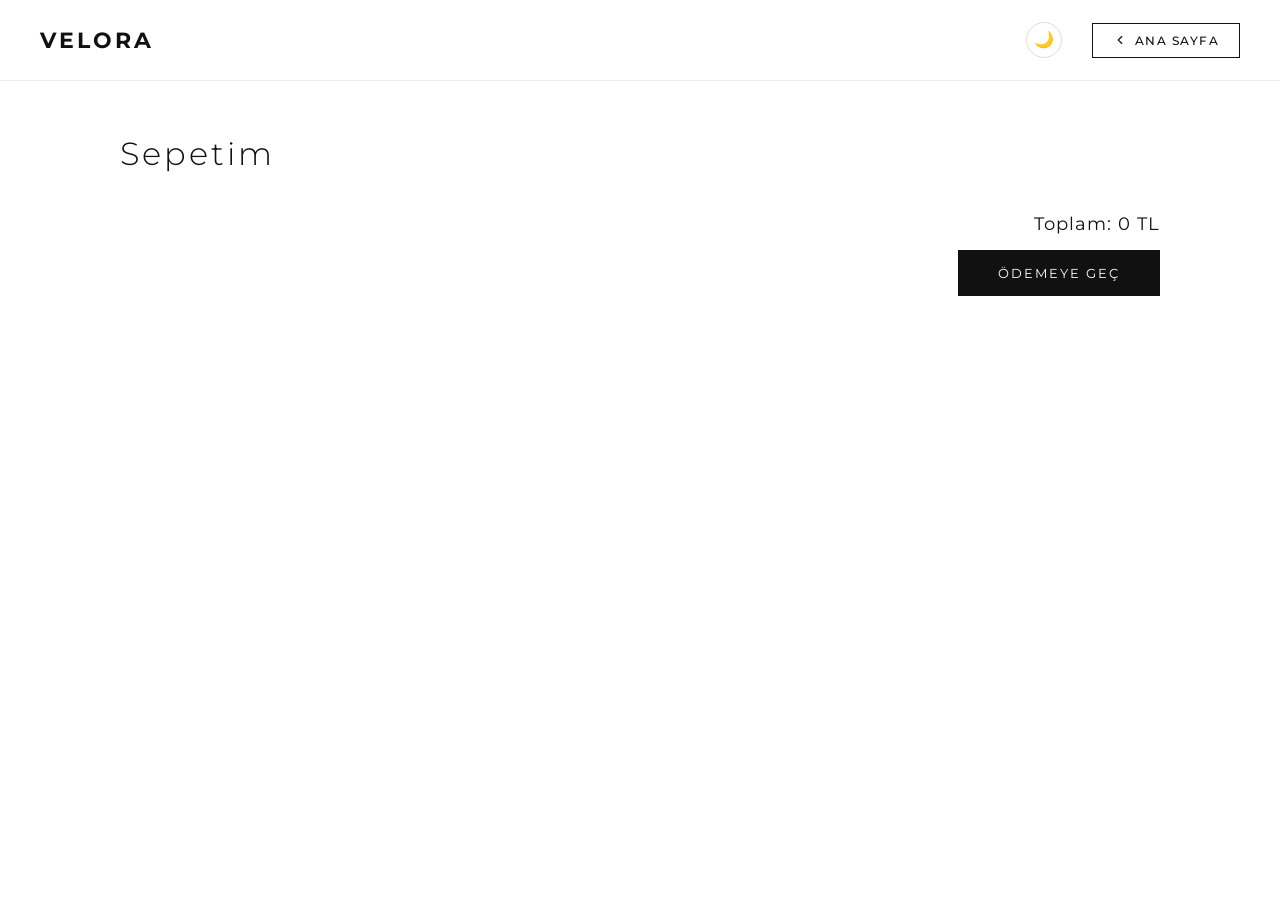
<file: cart.html>
<!DOCTYPE html>
<html lang="tr">
<head>
  <meta charset="UTF-8">
  <meta name="viewport" content="width=device-width, initial-scale=1.0">
  <title>VELORA – Sepetim</title>
  <link rel="preconnect" href="https://fonts.googleapis.com">
  <link rel="preconnect" href="https://fonts.gstatic.com" crossorigin>
  <link href="https://fonts.googleapis.com/css2?family=Montserrat:ital,wght@0,100..900;1,100..900&display=swap" rel="stylesheet">
  <link rel="stylesheet" href="style.css">
  <style>
    /* ── Sepet sayfasına özel header ── */
    .cart-header {
      position: fixed;
      top: 0; left: 0;
      width: 100%;
      background: var(--header-bg);
      display: flex;
      justify-content: space-between;
      align-items: center;
      padding: 22px 40px;
      border-bottom: 1px solid var(--border);
      z-index: 1000;
      transition: background 0.3s;
    }

    .cart-header .logo {
      font-size: 22px;
      font-weight: 700;
      letter-spacing: 3px;
      color: var(--text);
      text-decoration: none;
    }

    .cart-header-right {
      display: flex;
      align-items: center;
      gap: 30px;
    }

    /* Ürün sayısı badge */
    .cart-item-count {
      font-size: 12px;
      color: var(--text-muted);
      letter-spacing: 1px;
    }
  </style>
</head>
<body>

<!-- HEADER -->
<header class="cart-header">
  <a href="index.html" class="logo">VELORA</a>

  <div class="cart-header-right">
    <span class="cart-item-count" id="header-item-count"></span>
    <!-- Dark Mode Toggle -->
    <button class="theme-toggle" onclick="toggleTheme()" title="Karanlık Mod">🌙</button>
    <a href="index.html" class="back-home">
      <svg width="14" height="14" viewBox="0 0 24 24" fill="none"
           stroke="currentColor" stroke-width="2" stroke-linecap="round" stroke-linejoin="round">
        <polyline points="15 18 9 12 15 6"/>
      </svg>
      Ana Sayfa
    </a>
  </div>
</header>

<!-- SEPET İÇERİĞİ -->
<div class="cart-page">
  <h1>Sepetim</h1>
  <div id="cart-items"></div>

  <div class="cart-footer">
    <h2>Toplam: <span id="total">0</span> TL</h2>
    <button class="checkout" onclick="sendWhatsApp()">ÖDEMEYE GEÇ</button>
  </div>
</div>

<script src="script.js"></script>
<script>
  // Header'daki ürün sayısını güncelle
  function updateHeaderCount() {
    const cart = JSON.parse(localStorage.getItem("cart")) || [];
    const total = cart.reduce((s, i) => s + (i.quantity || 0), 0);
    const el = document.getElementById("header-item-count");
    if (el) el.textContent = total > 0 ? `${total} ürün` : "";
  }
  updateHeaderCount();
</script>
</body>
</html>
</file>
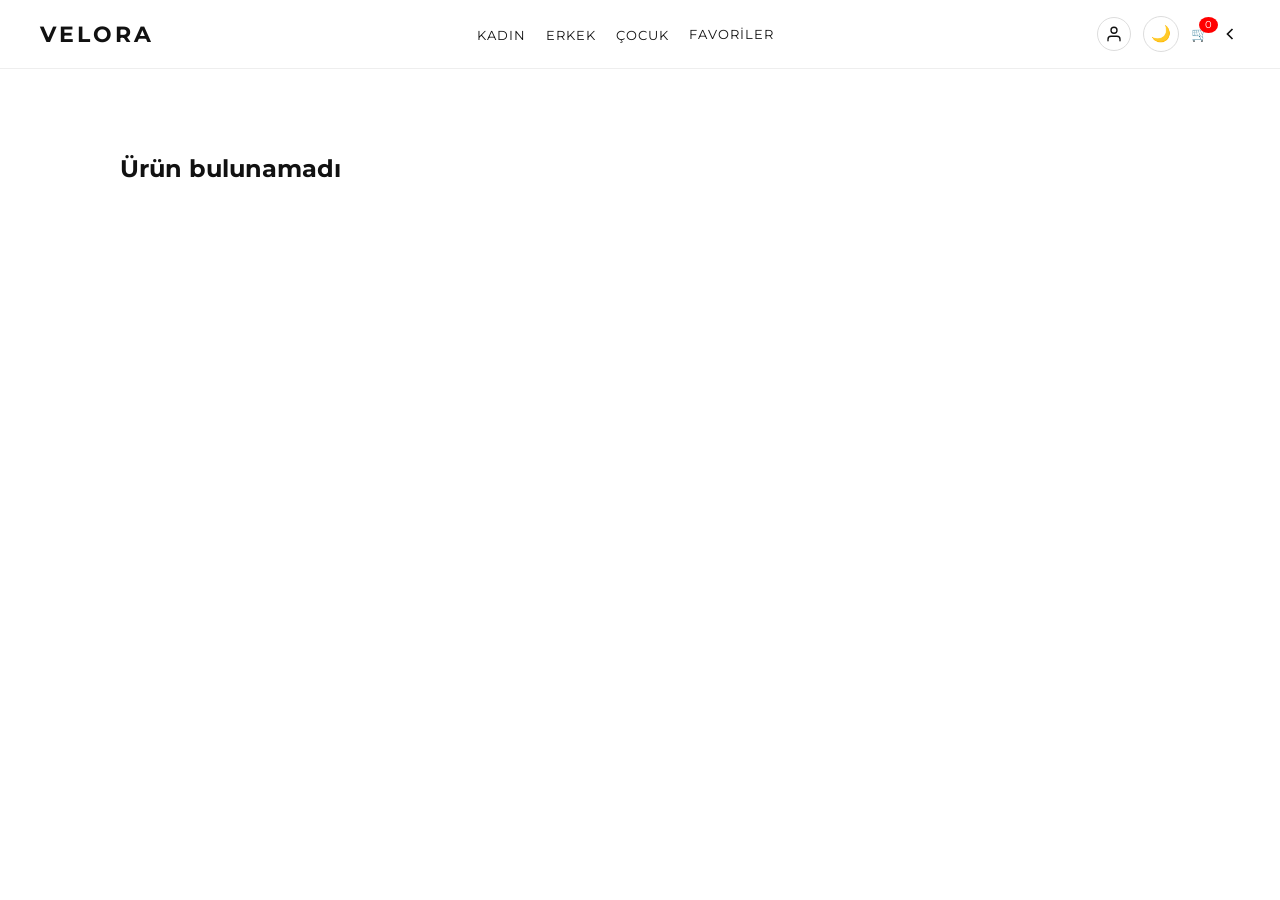
<file: product.html>
<!DOCTYPE html>
<html lang="tr">
<head>
  <meta charset="UTF-8">
  <title>Ürün Detay</title>
  <meta name="viewport" content="width=device-width, initial-scale=1.0">
  <link rel="preconnect" href="https://fonts.googleapis.com">
  <link rel="preconnect" href="https://fonts.gstatic.com" crossorigin>
  <link href="https://fonts.googleapis.com/css2?family=Montserrat:ital,wght@0,100..900;1,100..900&family=Playfair+Display:ital,wght@0,400..900;1,400..900&family=Ubuntu:ital,wght@0,300;0,400;0,500;0,700;1,300;1,400;1,500;1,700&display=swap" rel="stylesheet">
  <link rel="stylesheet" href="style.css">
</head>

<body>

<header class="header">
  <div class="logo">
    <a href="index.html">VELORA</a>
  </div>

  <!-- Hamburger (mobilde görünür) -->
  <button class="hamburger" id="hamburgerBtn" onclick="toggleMenu()" aria-label="Menü">
    <span></span><span></span><span></span>
  </button>

  <nav class="nav" id="navMenu">
    <div class="nav-item">
      <a href="#" class="nav-link">KADIN</a>
      <div class="mega-menu">
        <div class="mega-col">
          <h4>Kategoriler</h4>
          <a href="category.html?category=kadin&type=pantalon">Pantolon</a>
          <a href="category.html?category=kadin&type=tisort">Tişört</a>
          <a href="category.html?category=kadin&type=sapka">Şapka</a>
          <a href="category.html?category=kadin&type=ceket">Ceket</a>
        </div>
      </div>
    </div>

    <div class="nav-item">
      <a href="#" class="nav-link">ERKEK</a>
      <div class="mega-menu">
        <div class="mega-col">
          <h4>Kategoriler</h4>
          <a href="category.html?category=erkek&type=pantalon">Pantolon</a>
          <a href="category.html?category=erkek&type=tisort">Tişört</a>
          <a href="category.html?category=erkek&type=sapka">Şapka</a>
          <a href="category.html?category=erkek&type=ceket">Ceket</a>
        </div>
      </div>
    </div>

    <div class="nav-item">
      <a href="#" class="nav-link">ÇOCUK</a>
      <div class="mega-menu">
        <div class="mega-col">
          <h4>Kategoriler</h4>
          <a href="category.html?category=cocuk&type=pantalon">Pantolon</a>
          <a href="category.html?category=cocuk&type=tisort">Tişört</a>
          <a href="category.html?category=cocuk&type=sapka">Şapka</a>
          <a href="category.html?category=cocuk&type=ceket">Ceket</a>
        </div>
      </div>
    </div>

    <a href="wishlist.html" class="fav-link">FAVORİLER</a>
  </nav>

  <!-- Sağ ikonlar -->
  <div class="header-actions">
    <a href="profile.html" class="profile-icon" id="profile-icon" title="Hesabım">
      <svg viewBox="0 0 24 24" fill="none" stroke="currentColor" stroke-width="1.8"
           stroke-linecap="round" stroke-linejoin="round">
        <path d="M20 21v-2a4 4 0 0 0-4-4H8a4 4 0 0 0-4 4v2"/>
        <circle cx="12" cy="7" r="4"/>
      </svg>
    </a>
    <button class="theme-toggle" onclick="toggleTheme()" title="Karanlık Mod">🌙</button>
    <a href="cart.html" class="cart">
      🛒 <span class="cart-badge" id="cart-count">0</span>
    </a>
    <a href="javascript:history.back()" class="back-btn" title="Geri Dön">
      <svg xmlns="http://www.w3.org/2000/svg" width="20" height="20" fill="none"
           stroke="currentColor" stroke-width="2" viewBox="0 0 24 24">
        <path d="M15 18l-6-6 6-6"/>
      </svg>
    </a>
  </div>
</header>

<section class="product-page" id="productDetail"></section>

<script src="script.js"></script>
</body>
</html>
</file>
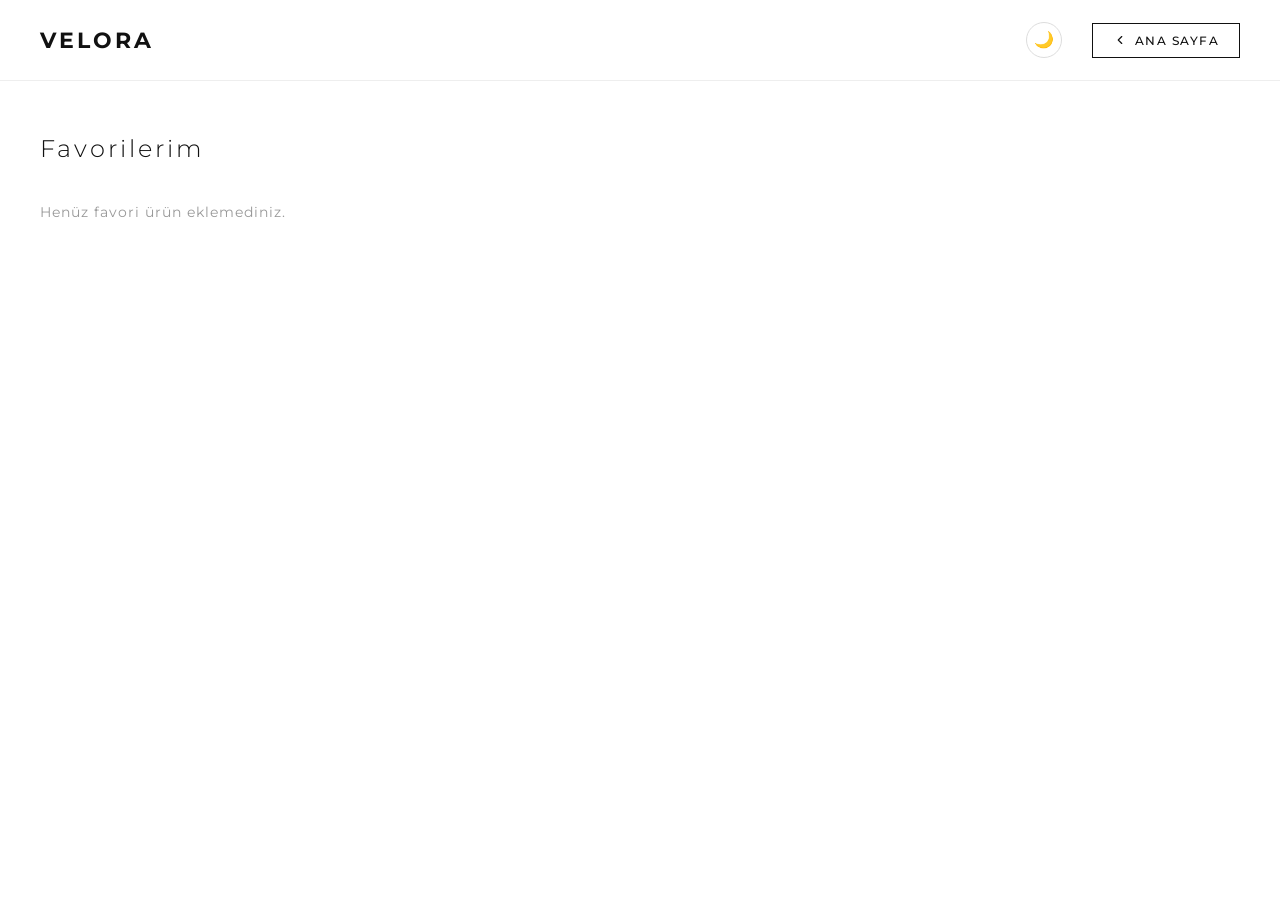
<file: wishlist.html>
<!DOCTYPE html>
<html lang="tr">
<head>
  <meta charset="UTF-8">
  <meta name="viewport" content="width=device-width, initial-scale=1.0">
  <title>VELORA – Favorilerim</title>
  <link rel="preconnect" href="https://fonts.googleapis.com">
  <link rel="preconnect" href="https://fonts.gstatic.com" crossorigin>
  <link href="https://fonts.googleapis.com/css2?family=Montserrat:ital,wght@0,100..900;1,100..900&display=swap" rel="stylesheet">
  <link rel="stylesheet" href="style.css">
  <style>
    /* ── Favori sayfasına özel header ── */
    .fav-header {
      position: fixed;
      top: 0; left: 0;
      width: 100%;
      background: var(--header-bg);
      display: flex;
      justify-content: space-between;
      align-items: center;
      padding: 22px 40px;
      border-bottom: 1px solid var(--border);
      z-index: 1000;
      transition: background 0.3s;
    }

    .fav-header .logo {
      font-size: 22px;
      font-weight: 700;
      letter-spacing: 3px;
      color: var(--text);
      text-decoration: none;
    }

    .fav-header-right {
      display: flex;
      align-items: center;
      gap: 30px;
    }

    .fav-count {
      font-size: 12px;
      color: var(--text-muted);
      letter-spacing: 1px;
      font-family: 'Montserrat', sans-serif;
    }
  </style>
</head>
<body>

<!-- HEADER -->
<header class="fav-header">
  <a href="index.html" class="logo">VELORA</a>

  <div class="fav-header-right">
    <span class="fav-count" id="fav-count-label"></span>
    <!-- Dark Mode Toggle -->
    <button class="theme-toggle" onclick="toggleTheme()" title="Karanlık Mod">🌙</button>
    <a href="index.html" class="back-home">
      <svg width="14" height="14" viewBox="0 0 24 24" fill="none"
           stroke="currentColor" stroke-width="2" stroke-linecap="round" stroke-linejoin="round">
        <polyline points="15 18 9 12 15 6"/>
      </svg>
      Ana Sayfa
    </a>
  </div>
</header>

<!-- FAVORİLER İÇERİĞİ -->
<div class="favorites-container">
  <h2>Favorilerim</h2>
  <div id="favorites-list"></div>
</div>

<script src="script.js"></script>
<script>
  document.addEventListener("DOMContentLoaded", () => {
    // Sadece gerçekten var olan ürünlerin ID'lerini say
    const saved = (JSON.parse(localStorage.getItem("saved")) || []).map(Number);
    const validCount = saved.filter(id => products.find(p => p.id === id)).length;
    const el = document.getElementById("fav-count-label");
    if (el) el.textContent = validCount > 0 ? `${validCount} ürün` : "";
  });
</script>
</body>
</html>
</file>
<file: style.css>
/* =====================
   DARK MODE CSS DEĞİŞKENLERİ
   ===================== */
:root {
  --bg:           #ffffff;
  --bg-secondary: #fafafa;
  --bg-card:      #ffffff;
  --text:         #111111;
  --text-muted:   #555555;
  --text-light:   #999999;
  --border:       #eeeeee;
  --border-input: #dddddd;
  --header-bg:    #ffffff;
  --footer-bg:    #ffffff;
  --mega-bg:      #ffffff;
  --btn-bg:       #111111;
  --btn-color:    #ffffff;
  --input-bg:     #ffffff;
  --shadow:       rgba(0,0,0,0.08);
}

body.dark {
  --bg:           #0f0f0f;
  --bg-secondary: #1a1a1a;
  --bg-card:      #1a1a1a;
  --text:         #f0f0f0;
  --text-muted:   #aaaaaa;
  --text-light:   #777777;
  --border:       #2a2a2a;
  --border-input: #333333;
  --header-bg:    #0f0f0f;
  --footer-bg:    #0f0f0f;
  --mega-bg:      #1a1a1a;
  --btn-bg:       #f0f0f0;
  --btn-color:    #111111;
  --input-bg:     #1a1a1a;
  --shadow:       rgba(0,0,0,0.4);
}

/* =====================
   DARK MODE TOGGLE BUTONU
   ===================== */
.theme-toggle {
  display: flex;
  align-items: center;
  justify-content: center;
  background: none;
  border: 1.5px solid var(--border-input);
  color: var(--text);
  width: 36px;
  height: 36px;
  border-radius: 50%;
  cursor: pointer;
  font-size: 16px;
  transition: border-color 0.25s, background 0.25s, transform 0.3s;
  flex-shrink: 0;
  line-height: 1;
  padding: 0;
  font-family: 'Montserrat', sans-serif;
}
.theme-toggle:hover {
  border-color: var(--text);
  background: var(--bg-secondary);
  transform: rotate(20deg);
}

* {
  margin: 0;
  padding: 0;
  box-sizing: border-box;
}

html { scroll-behavior: smooth; }

body {
  background: var(--bg);
  color: var(--text);
  font-family: 'Montserrat', sans-serif;
  padding-top: 74px;
  transition: background 0.3s, color 0.3s;
}

/* =====================
   HEADER
   ===================== */
.header {
  position: fixed;
  top: 0; left: 0;
  width: 100%;
  background: var(--header-bg);
  display: flex;
  justify-content: space-between;
  align-items: center;
  padding: 16px 40px;
  border-bottom: 1px solid var(--border);
  z-index: 1000;
  gap: 16px;
  transition: background 0.3s, border-color 0.3s;
}

.logo {
  font-size: 22px;
  font-weight: 700;
  letter-spacing: 3px;
  text-decoration: none;
  color: var(--text);
  cursor: pointer;
  flex-shrink: 0;
}
.logo a { text-decoration: none; color: var(--text); }

/* =====================
   HEADER ACTIONS (sağ ikonlar grubu)
   ===================== */
.header-actions {
  display: flex;
  align-items: center;
  gap: 12px;
  flex-shrink: 0;
}

/* =====================
   NAV
   ===================== */
.nav {
  display: flex;
  align-items: center;
  gap: 20px;
}

.nav a {
  text-decoration: none;
  color: var(--text);
  font-size: 13px;
  letter-spacing: 1px;
}
.nav a:hover { opacity: 0.5; }

.nav-link {
  text-decoration: none;
  color: var(--text);
  font-size: 13px;
  letter-spacing: 1px;
}
.nav-link:hover { opacity: 0.6; }

.fav-link {
  text-decoration: none;
  color: var(--text);
  font-size: 13px;
  letter-spacing: 1px;
}
.fav-link:hover { opacity: 0.6; }

/* =====================
   MEGA MENU
   ===================== */
.nav-item { position: relative; }

.mega-menu {
  position: absolute;
  top: 100%; left: 0;
  background: var(--mega-bg);
  border: 1px solid var(--border);
  padding: 20px;
  width: 200px;
  z-index: 999;
  opacity: 0;
  visibility: hidden;
  transform: translateY(10px);
  transition: all 0.25s ease;
  pointer-events: none;
}

.nav-item:hover .mega-menu,
.nav-item.active .mega-menu {
  opacity: 1;
  visibility: visible;
  transform: translateY(0);
  pointer-events: auto;
}

.mega-col { display: flex; flex-direction: column; gap: 8px; }
.mega-col h4 { font-size: 13px; margin-bottom: 10px; letter-spacing: 1px; color: var(--text); }
.mega-col a { display: block; text-decoration: none; color: var(--text); padding: 4px 0; font-size: 13px; }
.mega-col a:hover { opacity: 0.6; }

/* =====================
   SEARCH BOX
   ===================== */
.search-box {
  display: flex;
  align-items: center;
  gap: 8px;
}
.search-box input,
.search-box select {
  padding: 8px 12px;
  border: 1px solid var(--border-input);
  font-size: 12px;
  outline: none;
  background: var(--input-bg);
  color: var(--text);
  font-family: 'Montserrat', sans-serif;
  transition: background 0.3s, border-color 0.3s, color 0.3s;
}
.search-box input { width: 160px; }

/* =====================
   CART ICON
   ===================== */
.cart {
  position: relative;
  display: flex;
  align-items: center;
  gap: 5px;
  text-decoration: none;
  color: var(--text);
  font-size: 14px;
  flex-shrink: 0;
}
.cart-badge {
  position: absolute;
  top: -8px; right: -10px;
  background: red;
  color: white;
  font-size: 10px;
  padding: 3px 6px;
  border-radius: 50%;
  line-height: 1;
}

/* Hamburger masaüstünde gizli */
.hamburger { display: none; }

/* =====================
   HERO
   ===================== */
.hero {
  position: relative;
  display: flex;
  align-items: center;
  justify-content: center;
  overflow: hidden;
}
.hero-img {
  width: 100%;
  height: 700px;
  object-fit: cover;
  display: block;
}
.hero-text {
  position: absolute;
  top: 50%; left: 50%;
  transform: translate(-50%, -50%);
  color: white;
}
.hero-text img {
  max-width: 200px;
  margin-bottom: 20px;
  filter: brightness(0) invert(1);
}

/* =====================
   SLIDER
   ===================== */
.slider-wrapper {
  position: relative;
  overflow: hidden;
  margin: 40px 0;
  padding: 0;
}

.product-slider {
  display: flex;
  gap: 24px;
  overflow-x: auto;
  scroll-behavior: smooth;
  padding: 10px 50px;
  -ms-overflow-style: none;
  scrollbar-width: none;
}
.product-slider::-webkit-scrollbar { display: none; }

/* =====================
   ÜRÜN KARTI (Slider & Favoriler)
   ===================== */
.product-card {
  flex: 0 0 220px;
  width: 220px;
  cursor: pointer;
  position: relative;
  background: var(--bg-card);
  transition: transform 0.3s, background 0.3s;
}
.product-card:hover { transform: translateY(-4px); }

.product-card__img-wrap {
  position: relative;
  overflow: hidden;
}
.product-card__img-wrap img {
  width: 100%;
  height: 300px;
  object-fit: cover;
  display: block;
  transition: transform 0.4s ease;
}
.product-card:hover .product-card__img-wrap img {
  transform: scale(1.05);
}

/* FAVORİ YILDIZ */
.product-card__fav {
  position: absolute;
  top: 10px; right: 10px;
  font-size: 20px;
  color: #f5c518;
  background: rgba(255,255,255,0.75);
  padding: 2px 5px;
  border-radius: 4px;
  line-height: 1;
  cursor: pointer;
  transition: transform 0.2s;
  z-index: 2;
}
.product-card__fav:hover { transform: scale(1.25); }

.product-card__info {
  padding: 10px 4px 4px;
}
.product-card__info h3 {
  font-size: 13px;
  font-weight: 400;
  letter-spacing: 0.5px;
  color: var(--text);
}
.product-card__info p {
  font-size: 14px;
  font-weight: 700;
  color: var(--text);
  margin-top: 4px;
}
.product-card__info button {
  margin-top: 8px;
  width: 100%;
  padding: 9px;
  border: none;
  background: var(--btn-bg);
  color: var(--btn-color);
  font-size: 11px;
  letter-spacing: 1.5px;
  cursor: pointer;
  transition: background 0.3s, color 0.3s;
  font-family: 'Montserrat', sans-serif;
}
.product-card__info button:hover { opacity: 0.75; }

/* SLIDER OKLAR */
.arrow {
  position: absolute;
  top: 45%;
  transform: translateY(-50%);
  background: rgba(0,0,0,0.55);
  color: #fff;
  border: none;
  font-size: 26px;
  width: 44px;
  height: 44px;
  display: flex;
  align-items: center;
  justify-content: center;
  cursor: pointer;
  z-index: 10;
  transition: background 0.2s;
  line-height: 1;
  flex-shrink: 0;
}
.arrow:hover { background: rgba(0,0,0,0.85); }
.arrow.left  { left: 4px; }
.arrow.right { right: 4px; }

/* =====================
   KATEGORİ SAYFASI GRID
   ===================== */
.category-page #products {
  padding: 20px 40px 60px;
  display: grid;
  grid-template-columns: repeat(4, 1fr);
  gap: 40px;
  overflow-x: visible;
  scroll-behavior: auto;
}
.category-page #products .product-card {
  flex: none;
  width: 100%;
}

/* =====================
   CATEGORY TITLE
   ===================== */
#category-title {
  padding: 40px 40px 0;
  font-size: 22px;
  font-weight: 400;
  letter-spacing: 2px;
}

/* =====================
   REMOVE BTN (Favoriler)
   ===================== */
.remove-btn {
  position: absolute;
  top: 10px; left: 10px;
  width: 25px; height: 25px;
  z-index: 10;
  background-color: #111;
  border-radius: 50%;
  color: white;
  display: flex;
  align-items: center;
  justify-content: center;
  cursor: pointer;
  font-size: 12px;
  transition: transform 0.2s;
}
.remove-btn:hover { transform: scale(1.2); }

/* =====================
   ÜRÜN DETAY SAYFASI
   ===================== */
.product-page {
  display: flex;
  gap: 60px;
  padding: 80px 120px;
}
.product-image { flex: 1; }
.product-image img {
  width: 100%;
  max-width: 450px;
  transition: 0.4s;
  cursor: zoom-in;
}
.product-image img:hover { transform: scale(1.03); }

.product-info { flex: 1; }
.product-info h1 {
  font-size: 28px;
  font-weight: 300;
  margin-bottom: 20px;
  letter-spacing: 1px;
}
.price { font-size: 20px; margin: 10px 0 20px; font-weight: 700; }
.desc  { font-size: 14px; color: gray; margin-bottom: 20px; line-height: 1.7; }

label { font-size: 12px; letter-spacing: 1px; display: block; margin-bottom: 8px; }

.sizes { display: flex; gap: 10px; margin-bottom: 20px; flex-wrap: wrap; }
.sizes button {
  padding: 8px 14px;
  border: 1px solid var(--text);
  background: var(--bg);
  color: var(--text);
  width: auto;
  font-size: 12px;
  cursor: pointer;
  transition: 0.2s;
  font-family: 'Montserrat', sans-serif;
}
.sizes button:hover,
.sizes button.active { background: var(--text); color: var(--bg); }

.colors { display: flex; gap: 12px; margin-bottom: 25px; }
.color {
  width: 24px; height: 24px;
  border-radius: 50%;
  cursor: pointer;
  border: 1px solid #ccc;
  transition: 0.2s;
}
.color.active {
  outline: 2px solid #555;
  outline-offset: 3px;
  transform: scale(1.1);
}
.black { background: black; }
.white { background: white; border: 1px solid #aaa; }
.blue  { background: #0057b7; }

/* =====================
   SEPETE EKLE BUTONU (Detay Sayfası)
   ===================== */
.btn-add-to-cart {
  display: flex;
  align-items: center;
  justify-content: center;
  gap: 10px;
  width: 100%;
  max-width: 380px;
  padding: 16px 32px;
  margin-top: 10px;
  background: #111;
  color: #fff;
  border: 2px solid #111;
  font-family: 'Montserrat', sans-serif;
  font-size: 12px;
  font-weight: 600;
  letter-spacing: 2.5px;
  text-transform: uppercase;
  cursor: pointer;
  position: relative;
  overflow: hidden;
  transition: color 0.35s ease, background 0.35s ease, border-color 0.35s ease;
}

.btn-add-to-cart::before {
  content: "";
  position: absolute;
  inset: 0;
  background: #fff;
  transform: translateX(-101%);
  transition: transform 0.35s ease;
  z-index: 0;
}
.btn-add-to-cart:hover::before {
  transform: translateX(0);
}
.btn-add-to-cart:hover {
  color: #111;
  border-color: #111;
}
.btn-add-to-cart span {
  position: relative;
  z-index: 1;
  display: flex;
  align-items: center;
  gap: 10px;
}
.btn-add-to-cart .btn-icon {
  font-size: 16px;
  transition: transform 0.3s;
}
.btn-add-to-cart:hover .btn-icon {
  transform: translateX(4px);
}
.btn-add-to-cart:active {
  transform: scale(0.97);
}

.back-btn { display: flex; align-items: center; justify-content: center; text-decoration: none; color: var(--text); }
.back-btn svg { cursor: pointer; transition: 0.3s; }
.back-btn:hover svg { transform: translateX(-3px); opacity: 0.6; }

/* =====================
   SEPET SAYFASI
   ===================== */
.cart-page { padding: 60px 120px; }
.cart-page h1 { font-weight: 300; letter-spacing: 3px; margin-bottom: 40px; }

.cart-item {
  display: flex;
  align-items: center;
  justify-content: space-between;
  border-bottom: 1px solid var(--border);
  padding: 20px 0;
  gap: 20px;
}
.cart-item h4 { font-weight: 400; font-size: 14px; color: var(--text); }
.product-link { text-decoration: none; color: var(--text); font-weight: 400; }
.product-link:hover { opacity: 0.6; }
.product-img {
  width: 80px; height: 100px;
  object-fit: cover;
  cursor: pointer;
  transition: 0.3s;
  flex-shrink: 0;
}
.product-img:hover { opacity: 0.8; }
.cart-price { font-size: 14px; font-weight: 700; color: var(--text); min-width: 80px; text-align: center; }

.quantity { display: flex; align-items: center; gap: 10px; }
.quantity button {
  background: var(--btn-bg); color: var(--btn-color); border: none;
  width: 28px; height: 28px;
  cursor: pointer; font-size: 16px;
  padding: 0; margin: 0; line-height: 1;
  font-family: 'Montserrat', sans-serif;
  transition: background 0.3s, color 0.3s;
  flex-shrink: 0;
}
.quantity span { font-size: 14px; min-width: 20px; text-align: center; }
.remove { color: #cc0000; cursor: pointer; font-size: 18px; flex-shrink: 0; }

.cart-footer { margin-top: 40px; text-align: right; }
.cart-footer h2 { font-weight: 400; font-size: 18px; letter-spacing: 1px; }
.checkout {
  margin-top: 15px;
  padding: 15px 40px;
  background: var(--btn-bg); color: var(--btn-color);
  border: none; cursor: pointer;
  letter-spacing: 2px; font-size: 13px;
  width: auto; transition: 0.3s;
  font-family: 'Montserrat', sans-serif;
}
.checkout:hover { opacity: 0.75; }

/* =====================
   FAVORİLER SAYFASI
   ===================== */
.favorites-container { padding: 60px 40px; }
.favorites-container h2 { font-weight: 300; letter-spacing: 3px; margin-bottom: 40px; }

#favorites-list {
  display: grid;
  grid-template-columns: repeat(4, 1fr);
  gap: 40px;
}

#favorites-list .product-card {
  flex: none;
  width: 100%;
}
#favorites-list .product-card__img-wrap img {
  height: 340px;
}

/* =====================
   HAKKIMIZDA
   ===================== */
.about-section {
  padding: 80px 100px;
  text-align: center;
  border-top: 1px solid var(--border);
  margin-top: 80px;
}
.about-section h2 { font-size: 18px; margin-bottom: 20px; letter-spacing: 3px; font-weight: 400; color: var(--text); }
.about-section p { max-width: 700px; margin: 0 auto 15px; color: var(--text-muted); font-size: 14px; line-height: 1.8; }

/* =====================
   FOOTER
   ===================== */
.footer {
  margin-top: 100px;
  padding: 60px 40px 20px;
  border-top: 1px solid var(--border);
  background: var(--footer-bg);
  display: grid;
  grid-template-columns: repeat(3, 1fr);
  gap: 40px;
  transition: background 0.3s;
}
.footer-col h4 { font-size: 12px; margin-bottom: 15px; letter-spacing: 2px; color: var(--text); }
.footer-col a { display: block; text-decoration: none; color: var(--text-muted); font-size: 12px; margin-bottom: 8px; }
.footer-col a:hover { color: var(--text); }
.footer-bottom {
  grid-column: 1 / -1;
  text-align: center;
  font-size: 11px;
  color: var(--text-light);
  margin-top: 30px;
  padding-top: 20px;
  border-top: 1px solid var(--border);
}

/* =====================
   RESPONSIVE — TABLET (max 1024px)
   ===================== */
@media (max-width: 1024px) {
  .header { padding: 16px 24px; }
  .search-box input { width: 130px; }
  .category-page #products { grid-template-columns: repeat(3, 1fr); gap: 24px; }
  .product-page { padding: 60px 60px; }
  .about-section { padding: 60px 60px; }
}

/* =====================
   RESPONSIVE — TABLET (max 900px)
   ===================== */
@media (max-width: 900px) {
  .category-page #products { grid-template-columns: repeat(2, 1fr); gap: 20px; padding: 20px; }
  #favorites-list { grid-template-columns: repeat(2, 1fr); gap: 20px; }
  .product-page { flex-direction: column; padding: 40px 20px; gap: 30px; }
  .product-image img { max-width: 100%; }
  .cart-page { padding: 40px 20px; }
  .hero-img { height: 400px; }
}

/* =====================
   RESPONSIVE — MOBİL (max 768px)
   ===================== */
@media (max-width: 768px) {

  body { padding-top: 64px; }

  /* Header — tamamen yeniden düzenlendi */
  .header {
    padding: 12px 16px;
    flex-wrap: wrap;
    gap: 0;
    justify-content: space-between;
    align-items: center;
  }

  /* Logo — soldaki ilk sütun */
  .logo {
    font-size: 18px;
    letter-spacing: 2px;
    order: 1;
    flex: 1;
  }

  /* Hamburger — ortada */
  .hamburger {
    display: flex;
    flex-direction: column;
    gap: 5px;
    cursor: pointer;
    background: none;
    border: none;
    padding: 6px;
    order: 2;
    flex-shrink: 0;
  }
  .hamburger span {
    display: block;
    width: 22px;
    height: 2px;
    background: var(--text);
    transition: 0.3s;
    border-radius: 1px;
  }

  /* Header actions — sağda (tema + sepet + profil) */
  .header-actions {
    order: 3;
    display: flex;
    align-items: center;
    gap: 8px;
    flex-shrink: 0;
  }

  .profile-icon {
    width: 30px;
    height: 30px;
    font-size: 11px;
  }

  .theme-toggle {
    width: 30px;
    height: 30px;
    font-size: 14px;
  }

  /* Nav — hamburger açılınca görünür, tam genişlik */
  .nav {
    display: none;
    flex-direction: column;
    width: 100%;
    order: 5;
    border-top: 1px solid var(--border);
    padding-top: 6px;
    gap: 0;
    padding-bottom: 6px;
  }
  .nav.open { display: flex; }
  .nav .nav-item,
  .nav > a {
    width: 100%;
  }
  .nav a,
  .nav-link,
  .fav-link {
    padding: 10px 4px;
    border-bottom: 1px solid var(--border);
    font-size: 13px;
    display: block;
  }

  /* Search box — hamburger altında açılır */
  .search-box {
    display: none;
    width: 100%;
    order: 6;
    padding: 10px 0 6px;
    flex-direction: row;
    gap: 8px;
  }
  .nav.open ~ .search-box,
  .search-box.open { display: flex; }
  .search-box input { flex: 1; width: auto; min-width: 0; }
  .search-box select { width: 110px; flex-shrink: 0; }

  /* Mega menu */
  .mega-menu {
    position: static;
    width: 100%;
    opacity: 1;
    visibility: visible;
    transform: none;
    display: none;
    pointer-events: auto;
    border: none;
    padding: 4px 0 4px 16px;
    background: transparent;
    box-shadow: none;
  }
  .nav-item.active .mega-menu { display: block; }
  .mega-col a { font-size: 12px; padding: 5px 0; }

  /* Hero */
  .hero { height: auto; }
  .hero-img { height: 220px; object-fit: cover; }

  /* Slider */
  .product-card { flex: 0 0 160px; width: 160px; }
  .product-card__img-wrap img { height: 210px; }
  .product-card__info h3 { font-size: 11px; }
  .product-card__info p { font-size: 12px; }
  .product-card__info button { font-size: 10px; padding: 7px; }

  .slider-wrapper { margin: 24px 0; }
  .product-slider { padding: 6px 40px; gap: 14px; }

  /* Slider okları — mobilde daha küçük */
  .arrow {
    width: 34px;
    height: 34px;
    font-size: 20px;
  }

  /* Kategori grid */
  .category-page #products {
    grid-template-columns: repeat(2, 1fr);
    gap: 12px;
    padding: 16px;
  }
  #category-title { padding: 20px 16px 0; font-size: 16px; }

  /* Ürün detay */
  .product-page { padding: 20px 16px; gap: 20px; }
  .product-info h1 { font-size: 20px; }
  .btn-add-to-cart { max-width: 100%; }

  /* Sepet */
  .cart-page { padding: 20px 16px; }
  .cart-item { flex-wrap: wrap; gap: 10px; }
  .cart-item img { width: 70px; height: 90px; }

  /* Favoriler */
  #favorites-list { grid-template-columns: repeat(2, 1fr); gap: 12px; }
  .favorites-container { padding: 20px 16px; }
  #favorites-list .product-card__img-wrap img { height: 220px; }

  /* Footer */
  .footer {
    grid-template-columns: 1fr;
    text-align: center;
    padding: 40px 20px 20px;
    gap: 24px;
    margin-top: 40px;
  }

  /* Hakkımızda */
  .about-section { padding: 40px 20px; }

  /* Profil sayfası */
  .auth-box { padding: 32px 20px; }

  /* Cart & favori header padding */
  .cart-header,
  .fav-header,
  .profile-header { padding: 14px 16px; }
}

/* =====================
   RESPONSIVE — KÜÇÜK MOBİL (max 480px)
   ===================== */
@media (max-width: 480px) {
  body { padding-top: 60px; }
  .logo { font-size: 16px; letter-spacing: 1.5px; }
  .hero-img { height: 180px; }
  .product-card { flex: 0 0 140px; width: 140px; }
  .product-card__img-wrap img { height: 180px; }
  .product-card__fav { font-size: 16px; }
  #favorites-list { grid-template-columns: repeat(2, 1fr); gap: 10px; }
  #favorites-list .product-card__img-wrap img { height: 180px; }
  .category-page #products { grid-template-columns: repeat(2, 1fr); gap: 10px; }
  .cart-page h1 { font-size: 18px; }
  .product-info h1 { font-size: 18px; }
  .sizes button { padding: 6px 10px; }
  .arrow { width: 28px; height: 28px; font-size: 18px; }
  .product-slider { padding: 6px 32px; gap: 10px; }
  .cart-item { gap: 8px; }
  .cart-price { min-width: 60px; font-size: 13px; }
}

/* =====================
   PROFIL SAYFASI HEADER
   ===================== */
.profile-header {
  position: fixed;
  top: 0; left: 0;
  width: 100%;
  background: var(--header-bg);
  display: flex;
  justify-content: space-between;
  align-items: center;
  padding: 16px 40px;
  border-bottom: 1px solid var(--border);
  z-index: 1000;
  transition: background 0.3s;
}
.profile-header .logo {
  font-size: 22px;
  font-weight: 700;
  letter-spacing: 3px;
  color: var(--text);
  text-decoration: none;
}

.back-home {
  display: flex;
  align-items: center;
  gap: 8px;
  text-decoration: none;
  color: var(--text);
  font-size: 12px;
  font-family: 'Montserrat', sans-serif;
  letter-spacing: 1.5px;
  font-weight: 500;
  text-transform: uppercase;
  padding: 9px 20px;
  border: 1px solid var(--text);
  transition: background 0.25s, color 0.25s;
  white-space: nowrap;
}
.back-home:hover { background: var(--text); color: var(--bg); }
.back-home svg { transition: transform 0.25s; }
.back-home:hover svg { transform: translateX(-3px); }

/* =====================
   AUTH KUTUSU
   ===================== */
.auth-wrapper {
  min-height: 100vh;
  display: flex;
  align-items: center;
  justify-content: center;
  padding: 120px 20px 60px;
}

.auth-box {
  width: 100%;
  max-width: 440px;
  background: var(--bg-card);
  border: 1px solid var(--border);
  padding: 48px 44px;
  transition: background 0.3s;
}

.auth-box h2 {
  font-size: 16px;
  font-weight: 600;
  letter-spacing: 2.5px;
  text-transform: uppercase;
  text-align: center;
  margin-bottom: 10px;
  color: var(--text);
}

.auth-subtitle {
  text-align: center;
  font-size: 12px;
  color: var(--text-light);
  letter-spacing: 0.5px;
  margin-bottom: 36px;
}

.auth-divider {
  width: 40px;
  height: 1px;
  background: var(--text);
  margin: 0 auto 32px;
}

.form-group { margin-bottom: 20px; }
.form-group label {
  display: block;
  font-size: 11px;
  font-weight: 600;
  letter-spacing: 1.5px;
  text-transform: uppercase;
  color: var(--text-muted);
  margin-bottom: 8px;
}
.form-group input {
  width: 100%;
  padding: 13px 14px;
  border: 1px solid var(--border-input);
  font-size: 13px;
  font-family: 'Montserrat', sans-serif;
  outline: none;
  transition: border-color 0.2s, background 0.3s, color 0.3s;
  color: var(--text);
  background: var(--bg-secondary);
}
.form-group input:focus {
  border-color: var(--text);
  background: var(--bg);
}
.form-group input.error { border-color: #cc0000; }
.form-group .error-msg {
  font-size: 11px;
  color: #cc0000;
  margin-top: 5px;
  display: none;
}
.form-group.has-error .error-msg { display: block; }
.form-group.has-error input { border-color: #cc0000; }

.auth-btn {
  width: 100%;
  padding: 15px;
  background: #111;
  color: #fff;
  border: 2px solid #111;
  font-family: 'Montserrat', sans-serif;
  font-size: 12px;
  font-weight: 600;
  letter-spacing: 2px;
  text-transform: uppercase;
  cursor: pointer;
  margin-top: 8px;
  transition: background 0.25s, color 0.25s;
  position: relative;
  overflow: hidden;
}
.auth-btn:hover { background: #333; }
.auth-btn:active { transform: scale(0.98); }
.auth-btn:disabled { background: #999; border-color: #999; cursor: not-allowed; }

.switch-text {
  text-align: center;
  margin-top: 22px;
  font-size: 12px;
  color: #999;
  letter-spacing: 0.3px;
}
.switch-text span {
  color: #111;
  font-weight: 600;
  cursor: pointer;
  text-decoration: underline;
  text-underline-offset: 2px;
}
.switch-text span:hover { opacity: 0.6; }

.code-input-wrap {
  display: flex;
  gap: 12px;
  justify-content: center;
  margin: 16px 0 24px;
}
.code-digit {
  width: 52px;
  height: 60px;
  border: 1px solid var(--border-input);
  font-size: 24px;
  font-weight: 700;
  text-align: center;
  font-family: 'Montserrat', sans-serif;
  outline: none;
  transition: border-color 0.2s, background 0.3s;
  background: var(--bg-secondary);
  color: var(--text);
}
.code-digit:focus { border-color: var(--text); background: var(--bg); }
.code-digit.filled { border-color: var(--text); }

.verify-hint {
  text-align: center;
  font-size: 12px;
  color: var(--text-light);
  margin-bottom: 8px;
}
.verify-hint strong { color: var(--text); font-weight: 600; }

/* Toast */
.toast {
  position: fixed;
  bottom: 30px;
  left: 50%;
  transform: translateX(-50%) translateY(20px);
  background: var(--btn-bg);
  color: var(--btn-color);
  padding: 12px 28px;
  font-size: 13px;
  letter-spacing: 0.5px;
  opacity: 0;
  transition: opacity 0.3s, transform 0.3s;
  z-index: 9999;
  pointer-events: none;
  white-space: nowrap;
}
.toast.show {
  opacity: 1;
  transform: translateX(-50%) translateY(0);
}
.toast.error { background: #cc0000; color: #fff; }
.toast.success { background: #2a7a2a; color: #fff; }

/* Profil kartı */
.profile-card { text-align: center; }
.profile-avatar {
  width: 80px;
  height: 80px;
  background: var(--btn-bg);
  border-radius: 50%;
  display: flex;
  align-items: center;
  justify-content: center;
  margin: 0 auto 24px;
  font-size: 32px;
  color: var(--btn-color);
  font-weight: 700;
  letter-spacing: 1px;
}
.profile-name {
  font-size: 20px;
  font-weight: 600;
  letter-spacing: 1px;
  color: var(--text);
  margin-bottom: 6px;
}
.profile-email {
  font-size: 13px;
  color: var(--text-light);
  margin-bottom: 36px;
}

.profile-info-row {
  display: flex;
  align-items: flex-start;
  gap: 14px;
  padding: 16px 0;
  border-bottom: 1px solid var(--border);
  text-align: left;
}
.profile-info-row:first-of-type { border-top: 1px solid var(--border); }
.profile-info-label {
  font-size: 10px;
  font-weight: 600;
  letter-spacing: 1.5px;
  text-transform: uppercase;
  color: var(--text-light);
  min-width: 80px;
  padding-top: 2px;
}
.profile-info-value {
  font-size: 14px;
  color: var(--text);
  font-weight: 500;
}

.logout-btn {
  width: 100%;
  padding: 14px;
  background: transparent;
  color: #cc0000;
  border: 1px solid #cc0000;
  font-family: 'Montserrat', sans-serif;
  font-size: 11px;
  font-weight: 600;
  letter-spacing: 2px;
  text-transform: uppercase;
  cursor: pointer;
  margin-top: 32px;
  transition: background 0.2s, color 0.2s;
}
.logout-btn:hover { background: #cc0000; color: #fff; }

.hidden { display: none !important; }

/* Geri sayım */
.resend-row {
  text-align: center;
  font-size: 12px;
  color: var(--text-light);
  margin-top: 16px;
}
#resend-btn {
  color: var(--text);
  font-weight: 600;
  cursor: pointer;
  text-decoration: underline;
  text-underline-offset: 2px;
}
#resend-btn:disabled, #resend-btn.counting {
  color: var(--text-light);
  cursor: not-allowed;
  text-decoration: none;
}

/* Profil ikonu */
.profile-icon {
  display: flex;
  align-items: center;
  justify-content: center;
  text-decoration: none;
  color: var(--text);
  font-size: 13px;
  font-weight: 600;
  letter-spacing: 0.5px;
  width: 34px;
  height: 34px;
  border-radius: 50%;
  border: 1.5px solid var(--border-input);
  transition: border-color 0.2s, background 0.2s;
  font-family: 'Montserrat', sans-serif;
  overflow: hidden;
  flex-shrink: 0;
}
.profile-icon:hover { border-color: var(--text); }
.profile-icon.logged-in {
  background: var(--btn-bg);
  color: var(--btn-color);
  border-color: var(--btn-bg);
  font-size: 12px;
}
.profile-icon svg { width: 18px; height: 18px; }
</file>
